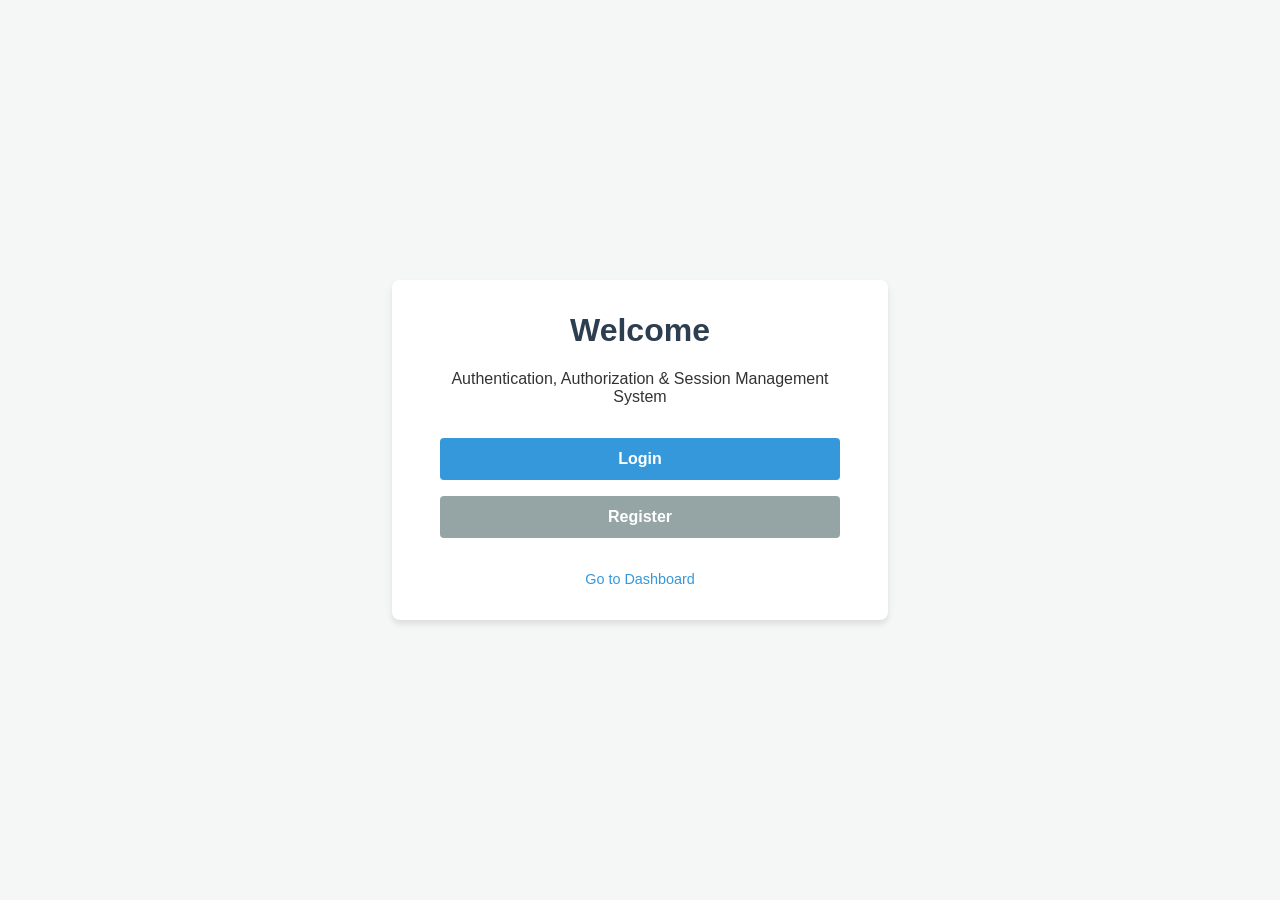
<file: frontend/index.html>
<!DOCTYPE html>
<html lang="en">
<head>
    <meta charset="UTF-8">
    <meta name="viewport" content="width=device-width, initial-scale=1.0">
    <title>Auth System - Home</title>
    <link rel="stylesheet" href="css/style.css">
</head>
<body>
    <div class="container">
        <h1>Welcome</h1>
        <p>Authentication, Authorization & Session Management System</p>
        
        <button onclick="window.location.href='login.html'">Login</button>
        <button onclick="window.location.href='register.html'" class="secondary-btn">Register</button>
        
        <div class="links" style="margin-top: 2rem;">
            <a href="dashboard.html">Go to Dashboard</a>
        </div>
    </div>
</body>
</html>
</file>
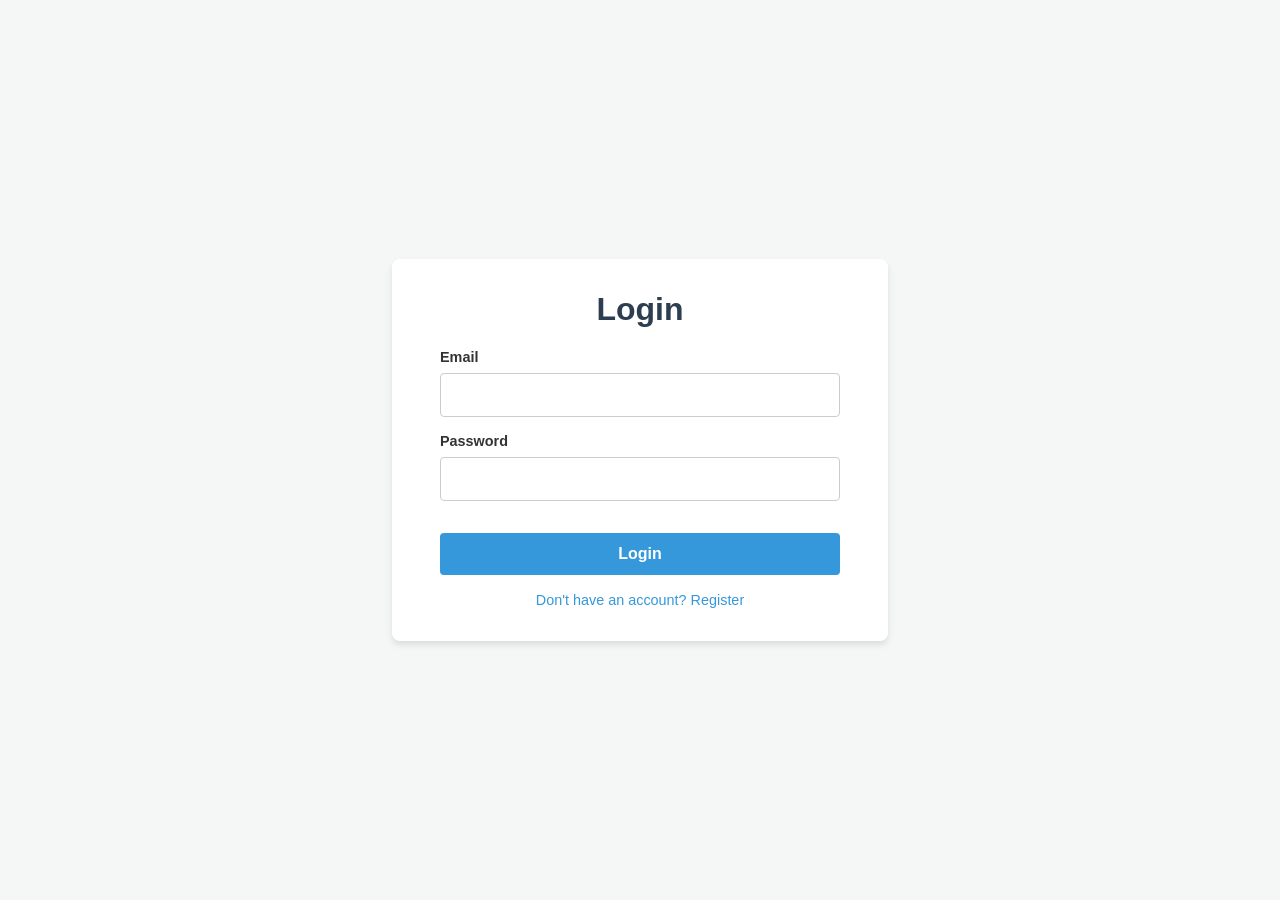
<file: frontend/dashboard.html>
<!DOCTYPE html>
<html lang="en">
<head>
    <meta charset="UTF-8">
    <meta name="viewport" content="width=device-width, initial-scale=1.0">
    <title>Auth System - Dashboard</title>
    <link rel="stylesheet" href="css/style.css">
</head>
<body>
    <div class="dashboard-container container">
        <div class="header">
            <div>
                <h1 style="margin-bottom: 0.5rem;">Dashboard</h1>
                <span id="roleBadge" class="role-badge role-USER">Loading...</span>
            </div>
            <div>
                <button id="logoutBtn" class="btn-small secondary-btn">Logout</button>
            </div>
        </div>

        <div class="card">
            <h2>Welcome, <span id="userName">User</span>!</h2>
            <p>This is your protected dashboard. Only authenticated users can see this page.</p>
            <div style="margin-top: 1rem;">
                <button onclick="window.location.href='profile.html'" class="btn-small">Edit Profile</button>
            </div>
        </div>

        <div id="adminSection" class="card" style="display: none;">
            <h2 style="color: #e74c3c;">Admin Controls</h2>
            <p>You have ADMIN privileges. You can view all registered users.</p>
            <button id="viewUsersBtn" class="btn-small">View All Users</button>
            
            <div id="usersList" style="margin-top: 1rem; text-align: left;"></div>
        </div>
    </div>
    <!-- Logic added in Phase 12 -->
    <script src="js/auth.js"></script>
    <script src="js/profile.js"></script>
    <script src="js/dashboard.js"></script>
</body>
</html>
</file>
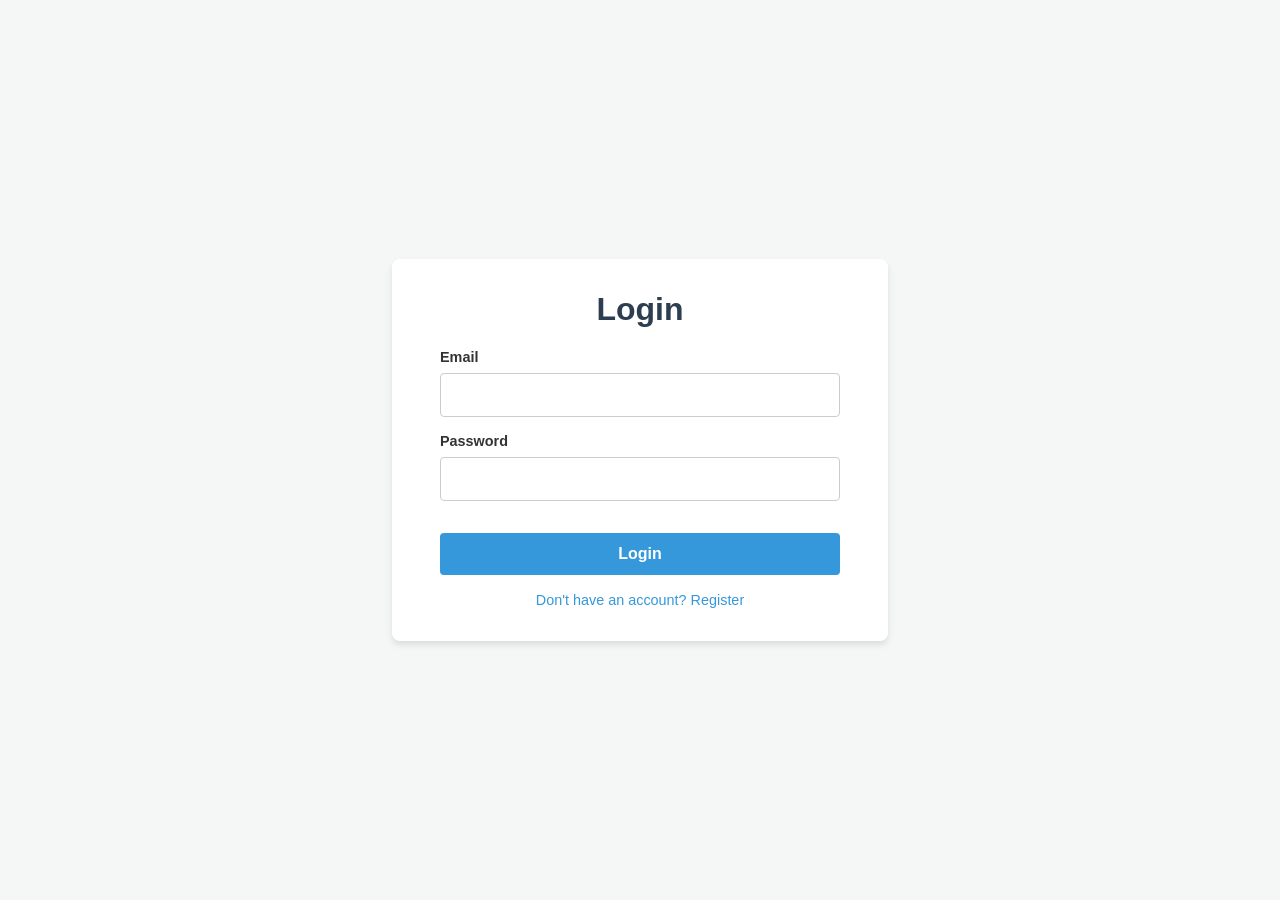
<file: frontend/login.html>
<!DOCTYPE html>
<html lang="en">
<head>
    <meta charset="UTF-8">
    <meta name="viewport" content="width=device-width, initial-scale=1.0">
    <title>Auth System - Login</title>
    <link rel="stylesheet" href="css/style.css">
</head>
<body>
    <div class="container">
        <h1>Login</h1>
        <div id="errorMsg" class="error-message"></div>
        <form id="loginForm">
            <div class="form-group">
                <label for="email">Email</label>
                <input type="email" id="email" required>
            </div>
            <div class="form-group">
                <label for="password">Password</label>
                <input type="password" id="password" required>
            </div>
            <button type="submit">Login</button>
        </form>
        <div class="links">
            <a href="register.html">Don't have an account? Register</a>
        </div>
    </div>
    <!-- Logic added in Phase 12 -->
    <script src="js/auth.js"></script>
</body>
</html>
</file>
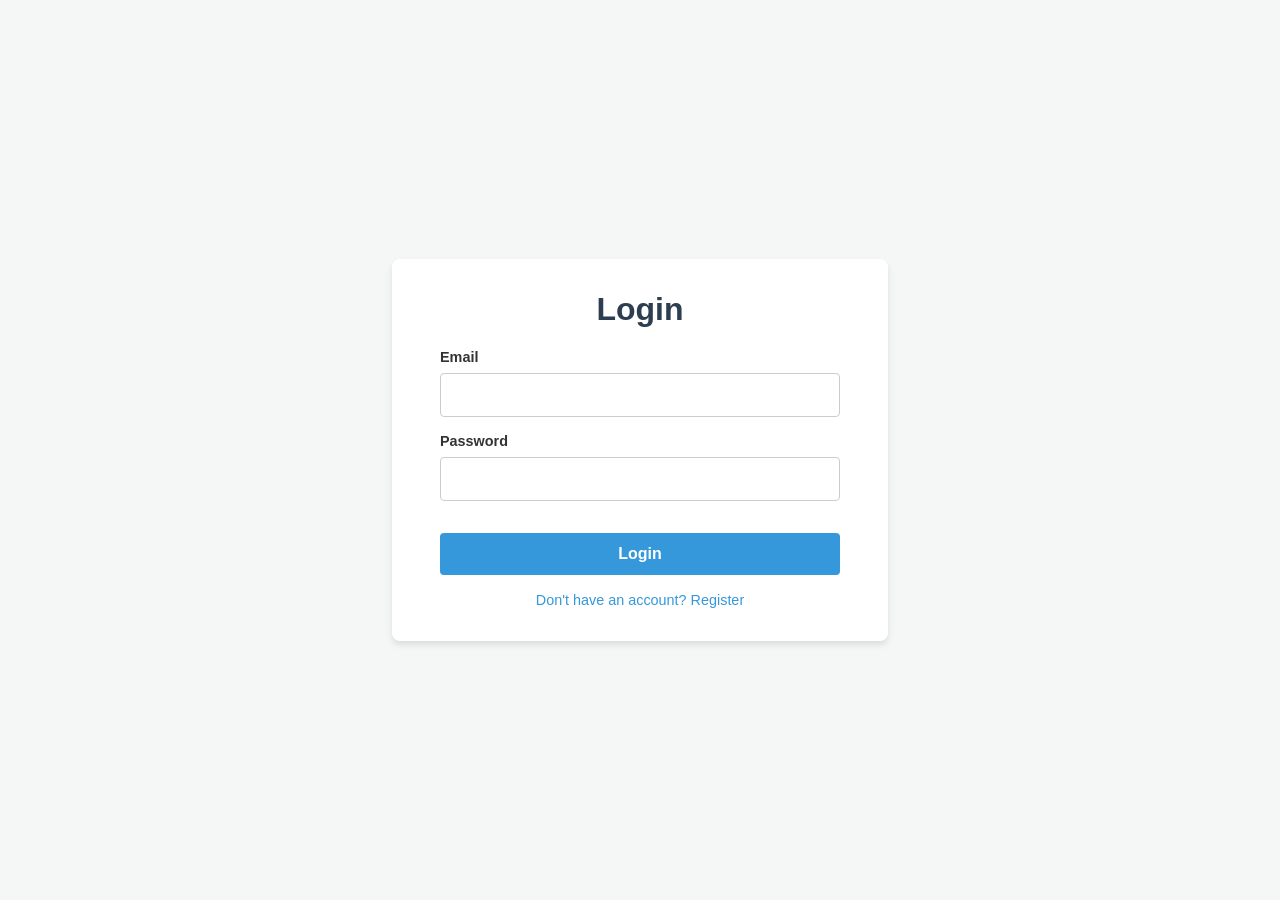
<file: frontend/profile.html>
<!DOCTYPE html>
<html lang="en">
<head>
    <meta charset="UTF-8">
    <meta name="viewport" content="width=device-width, initial-scale=1.0">
    <title>Auth System - Profile</title>
    <link rel="stylesheet" href="css/style.css">
</head>
<body>
    <div class="container">
        <h1>My Profile</h1>
        <div id="errorMsg" class="error-message"></div>
        <div id="successMsg" class="success-message"></div>
        
        <form id="profileForm">
            <div class="form-group">
                <label>Email (Read-only)</label>
                <input type="email" id="email" disabled style="background-color: #f1f1f1; cursor: not-allowed;">
            </div>
            <div class="form-group">
                <label>Role (Read-only)</label>
                <input type="text" id="role" disabled style="background-color: #f1f1f1; cursor: not-allowed;">
            </div>
            <div class="form-group">
                <label for="name">Full Name</label>
                <input type="text" id="name" required>
            </div>
            <button type="submit">Update Profile</button>
            <button type="button" onclick="window.location.href='dashboard.html'" class="secondary-btn">Back to Dashboard</button>
        </form>
    </div>
    <!-- Logic added in Phase 12 -->
    <script src="js/auth.js"></script>
    <script src="js/profile.js"></script>
</body>
</html>
</file>
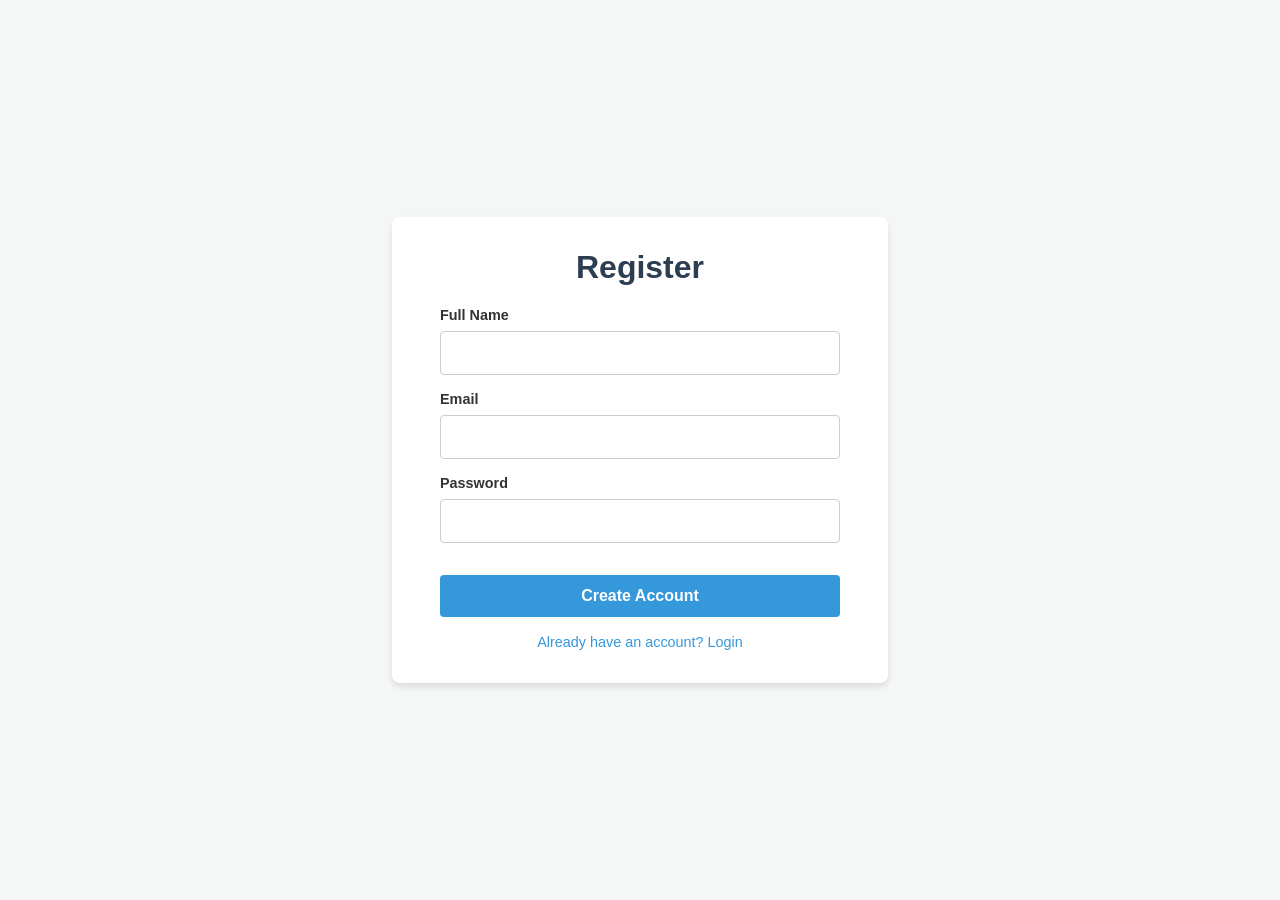
<file: frontend/register.html>
<!DOCTYPE html>
<html lang="en">
<head>
    <meta charset="UTF-8">
    <meta name="viewport" content="width=device-width, initial-scale=1.0">
    <title>Auth System - Register</title>
    <link rel="stylesheet" href="css/style.css">
</head>
<body>
    <div class="container">
        <h1>Register</h1>
        <div id="errorMsg" class="error-message"></div>
        <div id="successMsg" class="success-message"></div>
        <form id="registerForm">
            <div class="form-group">
                <label for="name">Full Name</label>
                <input type="text" id="name" required>
            </div>
            <div class="form-group">
                <label for="email">Email</label>
                <input type="email" id="email" required>
            </div>
            <div class="form-group">
                <label for="password">Password</label>
                <input type="password" id="password" required minlength="6">
            </div>
            <button type="submit">Create Account</button>
        </form>
        <div class="links">
            <a href="login.html">Already have an account? Login</a>
        </div>
    </div>
    <!-- Logic added in Phase 12 -->
    <script src="js/auth.js"></script>
</body>
</html>
</file>
<file: frontend/css/style.css>
body {
    font-family: -apple-system, BlinkMacSystemFont, "Segoe UI", Roboto, Helvetica, Arial, sans-serif;
    background-color: #f4f7f6;
    color: #333;
    margin: 0;
    padding: 0;
    display: flex;
    justify-content: center;
    align-items: center;
    height: 100vh;
}

.container {
    background: #fff;
    padding: 2rem 3rem;
    border-radius: 8px;
    box-shadow: 0 4px 6px rgba(0,0,0,0.1);
    width: 100%;
    max-width: 400px;
    text-align: center;
}

h1 {
    margin-top: 0;
    color: #2c3e50;
}

.form-group {
    margin-bottom: 1rem;
    text-align: left;
}

label {
    display: block;
    margin-bottom: 0.5rem;
    font-weight: 600;
    font-size: 0.9rem;
}

input {
    width: 100%;
    padding: 0.75rem;
    border: 1px solid #ccc;
    border-radius: 4px;
    box-sizing: border-box;
    font-size: 1rem;
}

button {
    width: 100%;
    padding: 0.75rem;
    background-color: #3498db;
    color: white;
    border: none;
    border-radius: 4px;
    font-size: 1rem;
    cursor: pointer;
    margin-top: 1rem;
    font-weight: bold;
    transition: background-color 0.3s;
}

button:hover {
    background-color: #2980b9;
}

.secondary-btn {
    background-color: #95a5a6;
}

.secondary-btn:hover {
    background-color: #7f8c8d;
}

a {
    color: #3498db;
    text-decoration: none;
    font-size: 0.9rem;
}

a:hover {
    text-decoration: underline;
}

.links {
    margin-top: 1rem;
}

.error-message {
    color: #e74c3c;
    font-size: 0.9rem;
    margin-bottom: 1rem;
    display: none;
}

.success-message {
    color: #2ecc71;
    font-size: 0.9rem;
    margin-bottom: 1rem;
    display: none;
}

/* Dashboard specific */
.dashboard-container {
    max-width: 800px;
    width: 90%;
    padding: 2rem;
    text-align: left;
}

.header {
    display: flex;
    justify-content: space-between;
    align-items: center;
    border-bottom: 1px solid #eee;
    padding-bottom: 1rem;
    margin-bottom: 2rem;
}

.role-badge {
    display: inline-block;
    padding: 0.25rem 0.5rem;
    border-radius: 4px;
    font-size: 0.8rem;
    font-weight: bold;
    color: white;
}

.role-USER {
    background-color: #3498db;
}

.role-ADMIN {
    background-color: #e74c3c;
}

.card {
    background: #f9f9f9;
    border: 1px solid #eee;
    padding: 1.5rem;
    border-radius: 4px;
    margin-bottom: 1rem;
}

.btn-small {
    width: auto;
    padding: 0.5rem 1rem;
    margin: 0;
}
</file>
